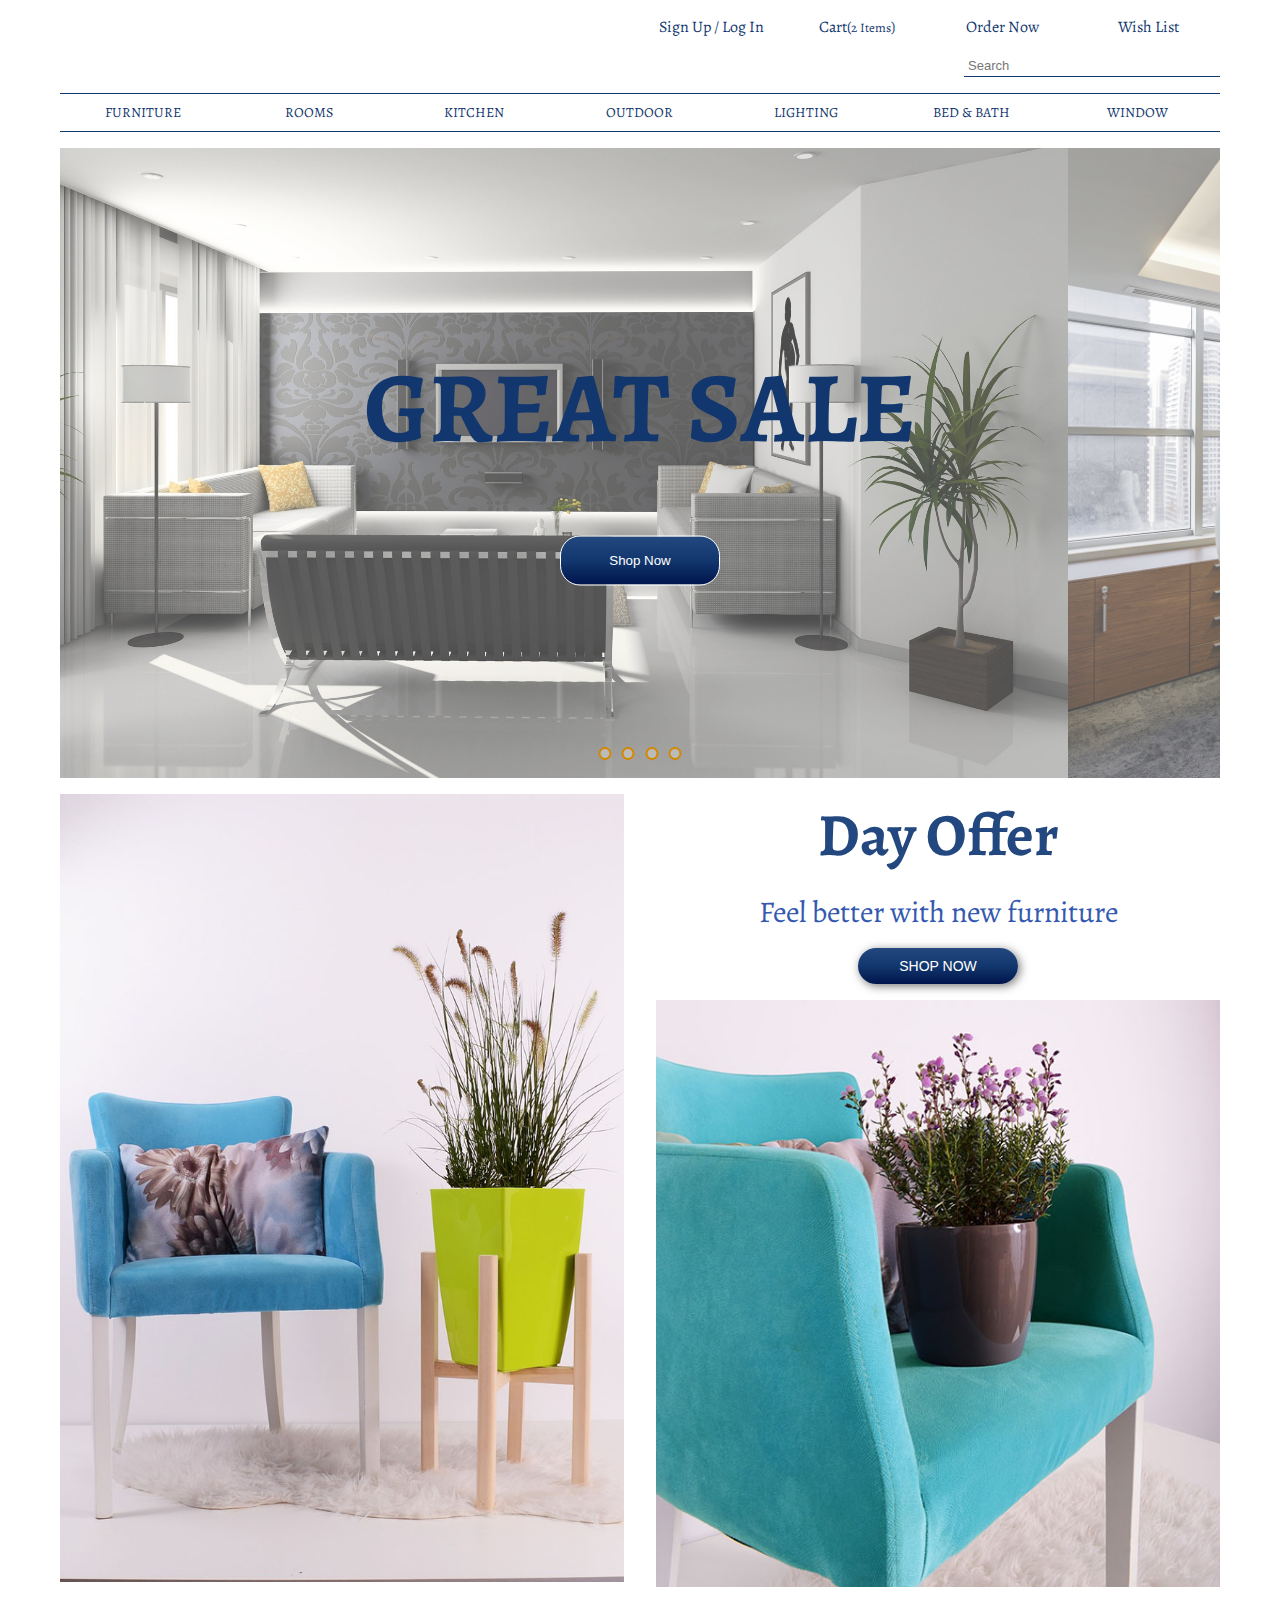
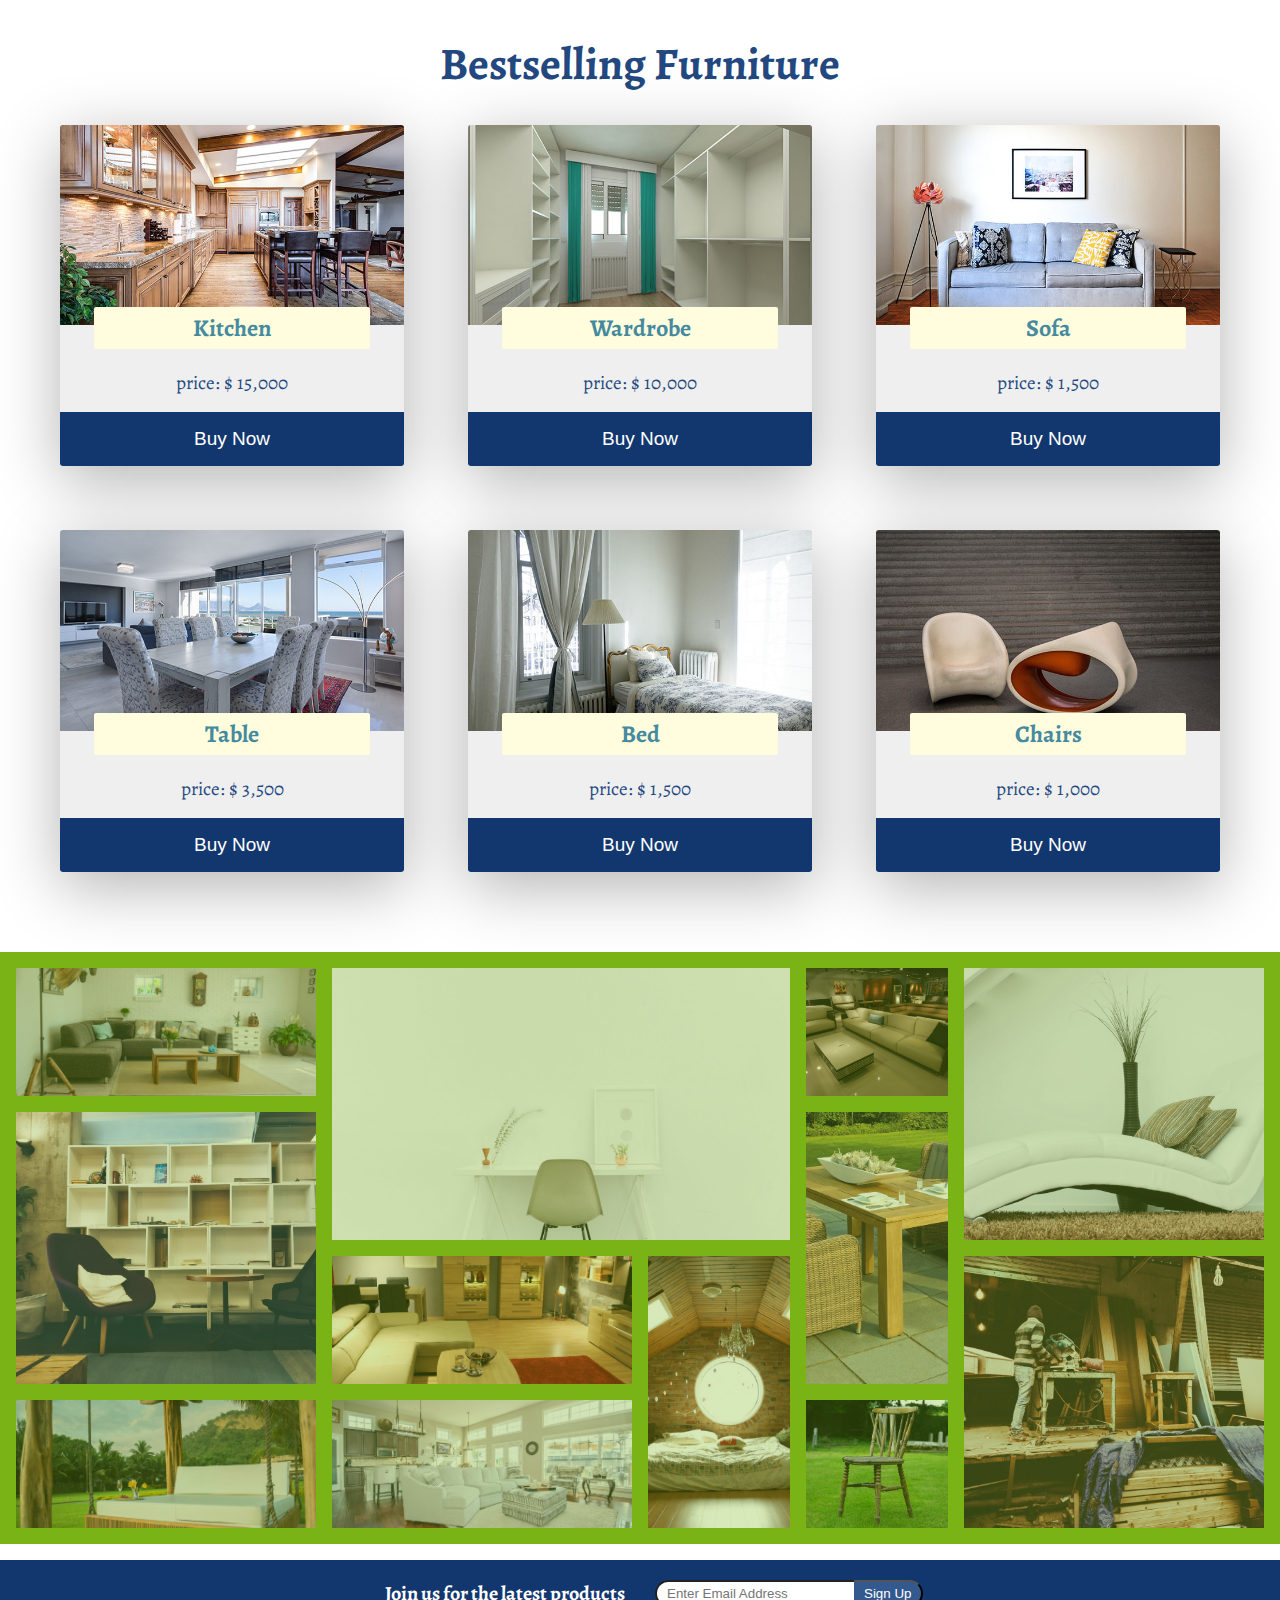
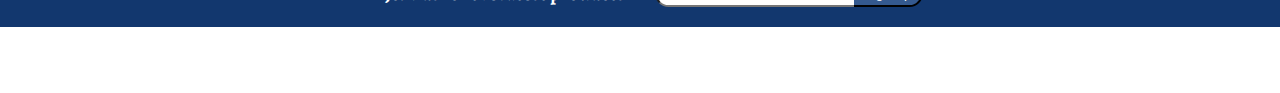
<file: index.html>
<!DOCTYPE html>
<html lang="en">
<head>
    <meta charset="UTF-8">
    <meta name="viewport" content="width=device-width, initial-scale=1.0">
    <meta http-equiv="X-UA-Compatible" content="ie=edge">
	<link rel="shortcut icon" type="image/png" href="images/logo.png">
    <link rel="stylesheet" href="https://use.fontawesome.com/releases/v5.2.0/css/all.css" integrity="sha384-hWVjflwFxL6sNzntih27bfxkr27PmbbK/iSvJ+a4+0owXq79v+lsFkW54bOGbiDQ" crossorigin="anonymous">
    <link rel="stylesheet" href="styles.css">
    <title>Furniture Store</title>
</head>
<body> 

    <!-- modal box -->
    <input type="checkbox" id="show-hide-forms" hidden>
    <div class="forms-wrapper">
        <label for="show-hide-forms" class="x-btn">&#10005;</label>
        <input type="checkbox" id="show-form" hidden>
        <div class="show-btns-wrapper">
            <label for="show-form" class="show-form-btn show-signup-form"> Sign Up</label>
            <label for="show-form" class="show-form-btn show-login-form"> Log In</label>
        </div>

        <form class="signup-form">
            <h3 class="form-heading">Sign Up</h3>
            <div class="fullname-inputs-wrapper">
                <input type="text" placeholder="First Name">
                <input type="text" placeholder="Second Name">
            </div>

            <input type="text" class="form-input" placeholder="Username">
            <input type="email" class="form-input" placeholder="Email Address">
            <input type="password" class="form-input" placeholder="Password">
            <input type="submit" value="SIGN UP" class="form-btn">
        </form>    

        <form class="login-form">
            <h3 class="form-heading">Log In</h3>
            

            
            <input type="email" class="form-input" placeholder="Email Address">
            <input type="password" class="form-input" placeholder="Password">
            <input type="submit" value="LOG IN" class="form-btn">
        </form> 
    </div>

    <!-- end of modal box -->

    <div class="container">
        <!-- navbar -->
        <ul class="social-icons">
            <li class="social-icon-item">
                <a href="#" class="social-icon-link"><i class="fab fa-facebook-square social-icon"></i></a>
            </li>
            <li class="social-icon-item">
                <a href="#" class="social-icon-link"><i class="fab fa-linkedin social-icon"></i></a>
            </li>
            <li class="social-icon-item">
                <a href="#" class="social-icon-link"><i class="fab fa-twitter-square social-icon"></i></a>
            </li>
            <li class="social-icon-item">
                <a href="#" class="social-icon-link"><i class="fab fa-instagram social-icon"></i></a>
            </li>
        </ul>

        <nav class="first-nav">
            <ul class="first-nav-list">
                <li class="first-nav-item">
                    <a href="#" class="first-nav-link">
                        <label for="show-hide-forms">
                            <i class="fas fa-sign-in-alt"></i>
                            Sign Up / Log In
                        </label>
                    </a>
                </li>
                <li class="first-nav-item">
                    <a href="#" class="first-nav-link">
                        <i class="fas fa-shopping-cart"></i>
                        Cart(<span>2 Items</span>)
                    </a>
                </li>
                <li class="first-nav-item">
                    <a href="#" class="first-nav-link"><i class="fas fa-truck"></i>Order Now</a>
                </li>
                <li class="first-nav-item">
                    <a href="#" class="first-nav-link"><i class="fas fa-heart"></i>Wish List</a>
                </li>
            </ul>
        </nav>

        <div class="search">
            <form class="search-form">
                <input type="text" class="search-input" placeholder="Search">
                <button class="search-btn"><i class="fas fa-search"></i></button>
            </form>
        </div>

        <nav class="second-nav">
            <ul class="second-nav-list">
                <li class="second-nav-item">
                    <a href="#" class="second-nav-link">Furniture</a>
                    <div class="dropdown">
                        <ul class="dropdown-first-list">
                            <li class="dropdown-list-item">
                                <a href="#" class="dropdown-list-link">Sofas</a>
                            </li>
                            <li class="dropdown-list-item">
                                <a href="#" class="dropdown-list-link">Sectionals</a>
                            </li>
                            <li class="dropdown-list-item">
                                <a href="#" class="dropdown-list-link">Daybeds & Chaises</a>
                            </li>
                            <li class="dropdown-list-item">
                                <a href="#" class="dropdown-list-link">Consolas & Credenzas</a>
                            </li>
                            <li class="dropdown-list-item">
                                <a href="#" class="dropdown-list-link">Chairs</a>
                            </li>
                            <li class="dropdown-list-item">
                                <a href="#" class="dropdown-list-link">Benches & Ottomans</a>
                            </li>
                            <li class="dropdown-list-item">
                                <a href="#" class="dropdown-list-link">Dressers & Chests</a>
                            </li>
                            <li class="dropdown-list-item">
                                <a href="#" class="dropdown-list-link">Dining Tables</a>
                            </li>
                        </ul>
                        <ul class="dropdown-second-list">
                            <li class="dropdown-list-item">
                                <a href="#" class="dropdown-list-link">Lampert</a>
                            </li>
                            <li class="dropdown-list-item">
                                <a href="#" class="dropdown-list-link">Baxter</a>
                            </li>
                            <li class="dropdown-list-item">
                                <a href="#" class="dropdown-list-link">Channing</a>
                            </li>
                            <li class="dropdown-list-item">
                                <a href="#" class="dropdown-list-link">Maxime</a>
                            </li>
                            <li class="dropdown-list-item">
                                <a href="#" class="dropdown-list-link">Talitha</a>
                            </li>
                            <li class="dropdown-list-item">
                                <a href="#" class="dropdown-list-link">Rider</a>
                            </li>
                            <li class="dropdown-list-item">
                                <a href="#" class="dropdown-list-link">Goldfinger</a>
                            </li>
                        </ul>
                        <img src="images/dropdown-image.jpg" class="dropdown-image">
                    </div>
                </li>
                <li class="second-nav-item">
                    <a href="#" class="second-nav-link">Rooms</a>
                </li>
                <li class="second-nav-item">
                    <a href="#" class="second-nav-link">Kitchen</a>
                </li>
                <li class="second-nav-item">
                    <a href="#" class="second-nav-link">Outdoor</a>
                </li>
                <li class="second-nav-item">
                    <a href="#" class="second-nav-link">Lighting</a>
                </li>
                <li class="second-nav-item">
                    <a href="#" class="second-nav-link">Bed & Bath</a>
                </li>
                <li class="second-nav-item">
                    <a href="#" class="second-nav-link">Window</a>
                </li>
            </ul>
        </nav>
        <!-- end of navbar -->

        <!-- banner -->
        <section class="banner">
            <div class="banner-content">
                <h1 class="banner-heading">Great Sale</h1>
                <button class="banner-btn">
                    <span class="banner-btn-text-one">Shop Now</span>
                    <span class="banner-btn-text-two">It's Interesting</span>
                </button>
            </div>

            <div class="slideshow">
                <button class="slide-btn slide-btn-1"></button>
                <button class="slide-btn slide-btn-2"></button>
                <button class="slide-btn slide-btn-3"></button>
                <button class="slide-btn slide-btn-4"></button>
                <div class="slideshow-wrapper">
                    <div class="slide">
                        <img src="images/slide-img-1.jpg">
                    </div>
                    <div class="slide">
                        <img src="images/slide-img-2.jpg">
                    </div>
                    <div class="slide">
                        <img src="images/slide-img-3.jpg">
                    </div>
                    <div class="slide">
                        <img src="images/slide-img-4.jpg">
                    </div>
                </div>
            </div>
        </section>
        <!-- end of banner -->

        <!-- day offer -->
        <section class="day-offer">
            <img src="images/day-offer-img-one.jpg" class="day-offer-img-one">
            <h1 class="day-offer-heading">Day Offer</h1>
            <p class="day-offer-paragraph">Feel better with new furniture</p>
            <button class="day-offer-btn">Shop Now</button>
            <img src="images/day-offer-img-two.jpg" class="day-offer-img-two">
        </section>
        <!-- end of day offer -->

        <!-- bestselling furniture -->
        <section class="bestselling-furniture">
            <h1 class="bestselling-furniture-header">
                Bestselling Furniture
            </h1>

            <div class="bestselling-furniture-cards">
                <div class="bestselling-furniture-card">
                    <img src="images/bestsellig-furniture-kitchen.jpg" class="bestselling-furniture-img">
                    <h2 class="bestselling-furniture-heading">Kitchen</h2>
                    <p class="bestselling-furniture-paragraph">price: $ 15,000</p>
                    <button class="bestselling-furniture-btn">Buy Now</button>
                </div>
                <div class="bestselling-furniture-card">
                    <img src="images/bestsellig-furniture-wardrobe.jpg" class="bestselling-furniture-img">
                    <h2 class="bestselling-furniture-heading">Wardrobe</h2>
                    <p class="bestselling-furniture-paragraph">price: $ 10,000</p>
                    <button class="bestselling-furniture-btn">Buy Now</button>
                </div>
                <div class="bestselling-furniture-card">
                    <img src="images/bestsellig-furniture-sofa.jpg" class="bestselling-furniture-img">
                    <h2 class="bestselling-furniture-heading">Sofa</h2>
                    <p class="bestselling-furniture-paragraph">price: $ 1,500</p>
                    <button class="bestselling-furniture-btn">Buy Now</button>
                </div>
                <div class="bestselling-furniture-card">
                    <img src="images/bestsellig-furniture-table.jpg" class="bestselling-furniture-img">
                    <h2 class="bestselling-furniture-heading">Table</h2>
                    <p class="bestselling-furniture-paragraph">price: $ 3,500</p>
                    <button class="bestselling-furniture-btn">Buy Now</button>
                </div>
                <div class="bestselling-furniture-card">
                    <img src="images/bestsellig-furniture-bed.jpg" class="bestselling-furniture-img">
                    <h2 class="bestselling-furniture-heading">Bed</h2>
                    <p class="bestselling-furniture-paragraph">price: $ 1,500</p>
                    <button class="bestselling-furniture-btn">Buy Now</button>
                </div>
                <div class="bestselling-furniture-card">
                    <img src="images/bestsellig-furniture-chairs.jpg" class="bestselling-furniture-img">
                    <h2 class="bestselling-furniture-heading">Chairs</h2>
                    <p class="bestselling-furniture-paragraph">price: $ 1,000</p>
                    <button class="bestselling-furniture-btn">Buy Now</button>
                </div>
            </div>
        </section>
        <!-- end of bestselling furniture -->

        <!-- gallery -->
        <section class="gallery">
            <img src="images/gallery-img-1.jpeg" class="gallery-img gallery-img-1">
            <img src="images/gallery-img-2.jpeg" class="gallery-img gallery-img-2">
            <img src="images/gallery-img-3.jpeg" class="gallery-img gallery-img-3">
            <img src="images/gallery-img-4.jpeg" class="gallery-img gallery-img-4">
            <img src="images/gallery-img-5.jpeg" class="gallery-img gallery-img-5">
            <img src="images/gallery-img-6.jpeg" class="gallery-img gallery-img-6">
            <img src="images/gallery-img-7.jpeg" class="gallery-img gallery-img-7">
            <img src="images/gallery-img-8.jpeg" class="gallery-img gallery-img-8">
            <img src="images/gallery-img-9.jpeg" class="gallery-img gallery-img-9">
            <img src="images/gallery-img-10.jpeg" class="gallery-img gallery-img-10">
            <img src="images/gallery-img-11.jpeg" class="gallery-img gallery-img-11">
            <img src="images/gallery-img-12.jpeg" class="gallery-img gallery-img-12">
        </section>
        <!-- end of gallery -->

        <!-- contact -->
        <section class="contact">
            <h1 class="contact-heading">Join us for the latest products</h1>
            <form class="contact-form" action="">
                <input type="text" class="contact-input" placeholder="Enter Email Address">
                <input type="submit" class="contact-btn" value="Sign Up">
            </form>
        </section>

        <!-- end of contact -->


        <!-- footer -->

        <footer class="footer">
            <!-- Thanks to CodeAndCreate -->
            
        </footer>


        <!-- end of footer -->

    </div>
</body>
</html>
</file>
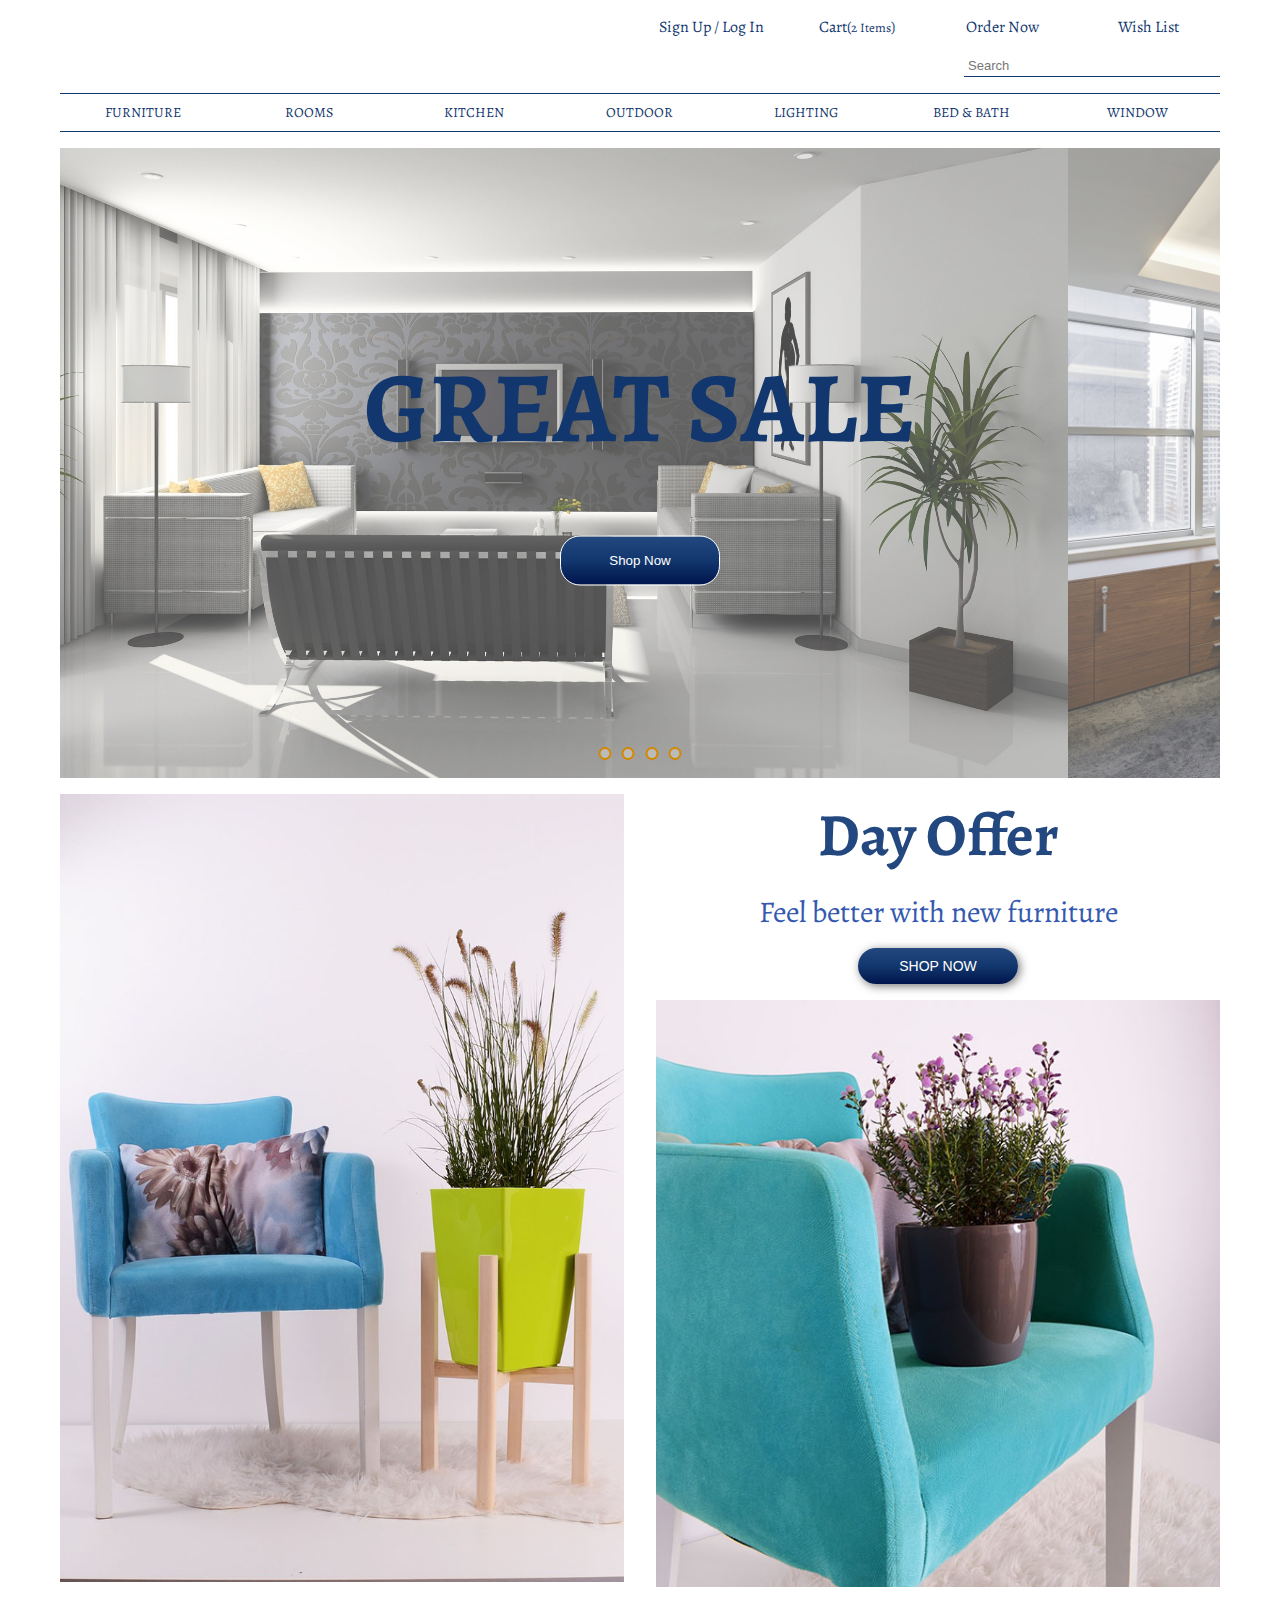
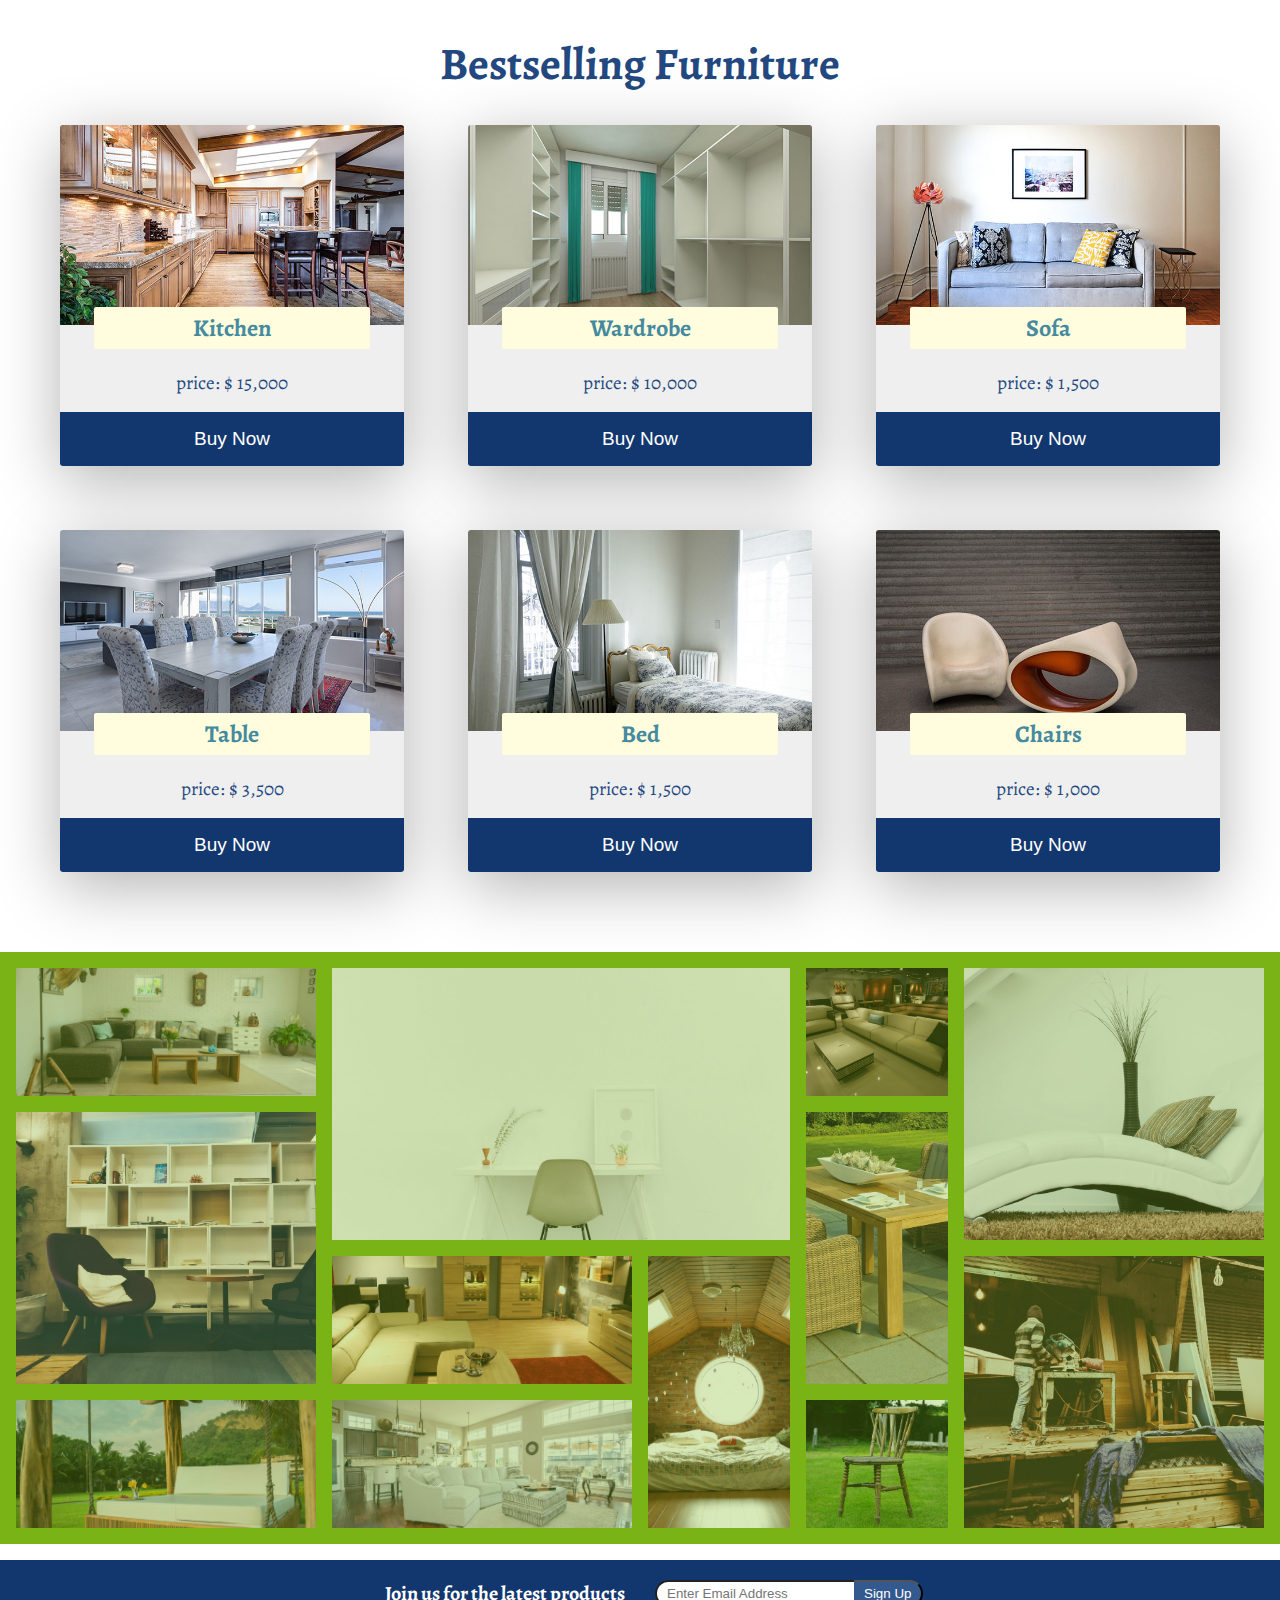
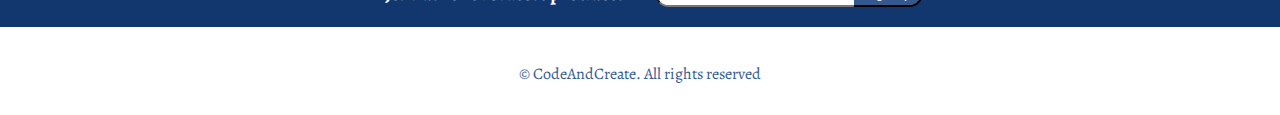
<file: index-3.html>
<!DOCTYPE html>
<html lang="en">
<head>
    <meta charset="UTF-8">
    <meta name="viewport" content="width=device-width, initial-scale=1.0">
    <meta http-equiv="X-UA-Compatible" content="ie=edge">
	<link rel="shortcut icon" type="image/png" href="images/logo.png">
    <link rel="stylesheet" href="https://use.fontawesome.com/releases/v5.2.0/css/all.css" integrity="sha384-hWVjflwFxL6sNzntih27bfxkr27PmbbK/iSvJ+a4+0owXq79v+lsFkW54bOGbiDQ" crossorigin="anonymous">
    <link rel="stylesheet" href="styles.css">
    <title>Furniture Store</title>
</head>
<body> 

    <!-- modal box -->
    <input type="checkbox" id="show-hide-forms" hidden>
    <div class="forms-wrapper">
        <label for="show-hide-forms" class="x-btn">&#10005;</label>
        <input type="checkbox" id="show-form" hidden>
        <div class="show-btns-wrapper">
            <label for="show-form" class="show-form-btn show-signup-form"> Sign Up</label>
            <label for="show-form" class="show-form-btn show-login-form"> Log In</label>
        </div>

        <form class="signup-form">
            <h3 class="form-heading">Sign Up</h3>
            <div class="fullname-inputs-wrapper">
                <input type="text" placeholder="First Name">
                <input type="text" placeholder="Second Name">
            </div>

            <input type="text" class="form-input" placeholder="Username">
            <input type="email" class="form-input" placeholder="Email Address">
            <input type="password" class="form-input" placeholder="Password">
            <input type="submit" value="SIGN UP" class="form-btn">
        </form>    

        <form class="login-form">
            <h3 class="form-heading">Log In</h3>
            

            
            <input type="email" class="form-input" placeholder="Email Address">
            <input type="password" class="form-input" placeholder="Password">
            <input type="submit" value="LOG IN" class="form-btn">
        </form> 
    </div>

    <!-- end of modal box -->

    <div class="container">
        <!-- navbar -->
        <ul class="social-icons">
            <li class="social-icon-item">
                <a href="#" class="social-icon-link"><i class="fab fa-facebook-square social-icon"></i></a>
            </li>
            <li class="social-icon-item">
                <a href="#" class="social-icon-link"><i class="fab fa-linkedin social-icon"></i></a>
            </li>
            <li class="social-icon-item">
                <a href="#" class="social-icon-link"><i class="fab fa-twitter-square social-icon"></i></a>
            </li>
            <li class="social-icon-item">
                <a href="#" class="social-icon-link"><i class="fab fa-instagram social-icon"></i></a>
            </li>
        </ul>

        <nav class="first-nav">
            <ul class="first-nav-list">
                <li class="first-nav-item">
                    <a href="#" class="first-nav-link">
                        <label for="show-hide-forms">
                            <i class="fas fa-sign-in-alt"></i>
                            Sign Up / Log In
                        </label>
                    </a>
                </li>
                <li class="first-nav-item">
                    <a href="#" class="first-nav-link">
                        <i class="fas fa-shopping-cart"></i>
                        Cart(<span>2 Items</span>)
                    </a>
                </li>
                <li class="first-nav-item">
                    <a href="#" class="first-nav-link"><i class="fas fa-truck"></i>Order Now</a>
                </li>
                <li class="first-nav-item">
                    <a href="#" class="first-nav-link"><i class="fas fa-heart"></i>Wish List</a>
                </li>
            </ul>
        </nav>

        <div class="search">
            <form class="search-form">
                <input type="text" class="search-input" placeholder="Search">
                <button class="search-btn"><i class="fas fa-search"></i></button>
            </form>
        </div>

        <nav class="second-nav">
            <ul class="second-nav-list">
                <li class="second-nav-item">
                    <a href="#" class="second-nav-link">Furniture</a>
                    <div class="dropdown">
                        <ul class="dropdown-first-list">
                            <li class="dropdown-list-item">
                                <a href="#" class="dropdown-list-link">Sofas</a>
                            </li>
                            <li class="dropdown-list-item">
                                <a href="#" class="dropdown-list-link">Sectionals</a>
                            </li>
                            <li class="dropdown-list-item">
                                <a href="#" class="dropdown-list-link">Daybeds & Chaises</a>
                            </li>
                            <li class="dropdown-list-item">
                                <a href="#" class="dropdown-list-link">Consolas & Credenzas</a>
                            </li>
                            <li class="dropdown-list-item">
                                <a href="#" class="dropdown-list-link">Chairs</a>
                            </li>
                            <li class="dropdown-list-item">
                                <a href="#" class="dropdown-list-link">Benches & Ottomans</a>
                            </li>
                            <li class="dropdown-list-item">
                                <a href="#" class="dropdown-list-link">Dressers & Chests</a>
                            </li>
                            <li class="dropdown-list-item">
                                <a href="#" class="dropdown-list-link">Dining Tables</a>
                            </li>
                        </ul>
                        <ul class="dropdown-second-list">
                            <li class="dropdown-list-item">
                                <a href="#" class="dropdown-list-link">Lampert</a>
                            </li>
                            <li class="dropdown-list-item">
                                <a href="#" class="dropdown-list-link">Baxter</a>
                            </li>
                            <li class="dropdown-list-item">
                                <a href="#" class="dropdown-list-link">Channing</a>
                            </li>
                            <li class="dropdown-list-item">
                                <a href="#" class="dropdown-list-link">Maxime</a>
                            </li>
                            <li class="dropdown-list-item">
                                <a href="#" class="dropdown-list-link">Talitha</a>
                            </li>
                            <li class="dropdown-list-item">
                                <a href="#" class="dropdown-list-link">Rider</a>
                            </li>
                            <li class="dropdown-list-item">
                                <a href="#" class="dropdown-list-link">Goldfinger</a>
                            </li>
                        </ul>
                        <img src="images/dropdown-image.jpg" class="dropdown-image">
                    </div>
                </li>
                <li class="second-nav-item">
                    <a href="#" class="second-nav-link">Rooms</a>
                </li>
                <li class="second-nav-item">
                    <a href="#" class="second-nav-link">Kitchen</a>
                </li>
                <li class="second-nav-item">
                    <a href="#" class="second-nav-link">Outdoor</a>
                </li>
                <li class="second-nav-item">
                    <a href="#" class="second-nav-link">Lighting</a>
                </li>
                <li class="second-nav-item">
                    <a href="#" class="second-nav-link">Bed & Bath</a>
                </li>
                <li class="second-nav-item">
                    <a href="#" class="second-nav-link">Window</a>
                </li>
            </ul>
        </nav>
        <!-- end of navbar -->

        <!-- banner -->
        <section class="banner">
            <div class="banner-content">
                <h1 class="banner-heading">Great Sale</h1>
                <button class="banner-btn">
                    <span class="banner-btn-text-one">Shop Now</span>
                    <span class="banner-btn-text-two">It's Interesting</span>
                </button>
            </div>

            <div class="slideshow">
                <button class="slide-btn slide-btn-1"></button>
                <button class="slide-btn slide-btn-2"></button>
                <button class="slide-btn slide-btn-3"></button>
                <button class="slide-btn slide-btn-4"></button>
                <div class="slideshow-wrapper">
                    <div class="slide">
                        <img src="images/slide-img-1.jpg">
                    </div>
                    <div class="slide">
                        <img src="images/slide-img-2.jpg">
                    </div>
                    <div class="slide">
                        <img src="images/slide-img-3.jpg">
                    </div>
                    <div class="slide">
                        <img src="images/slide-img-4.jpg">
                    </div>
                </div>
            </div>
        </section>
        <!-- end of banner -->

        <!-- day offer -->
        <section class="day-offer">
            <img src="images/day-offer-img-one.jpg" class="day-offer-img-one">
            <h1 class="day-offer-heading">Day Offer</h1>
            <p class="day-offer-paragraph">Feel better with new furniture</p>
            <button class="day-offer-btn">Shop Now</button>
            <img src="images/day-offer-img-two.jpg" class="day-offer-img-two">
        </section>
        <!-- end of day offer -->

        <!-- bestselling furniture -->
        <section class="bestselling-furniture">
            <h1 class="bestselling-furniture-header">
                Bestselling Furniture
            </h1>

            <div class="bestselling-furniture-cards">
                <div class="bestselling-furniture-card">
                    <img src="images/bestsellig-furniture-kitchen.jpg" class="bestselling-furniture-img">
                    <h2 class="bestselling-furniture-heading">Kitchen</h2>
                    <p class="bestselling-furniture-paragraph">price: $ 15,000</p>
                    <button class="bestselling-furniture-btn">Buy Now</button>
                </div>
                <div class="bestselling-furniture-card">
                    <img src="images/bestsellig-furniture-wardrobe.jpg" class="bestselling-furniture-img">
                    <h2 class="bestselling-furniture-heading">Wardrobe</h2>
                    <p class="bestselling-furniture-paragraph">price: $ 10,000</p>
                    <button class="bestselling-furniture-btn">Buy Now</button>
                </div>
                <div class="bestselling-furniture-card">
                    <img src="images/bestsellig-furniture-sofa.jpg" class="bestselling-furniture-img">
                    <h2 class="bestselling-furniture-heading">Sofa</h2>
                    <p class="bestselling-furniture-paragraph">price: $ 1,500</p>
                    <button class="bestselling-furniture-btn">Buy Now</button>
                </div>
                <div class="bestselling-furniture-card">
                    <img src="images/bestsellig-furniture-table.jpg" class="bestselling-furniture-img">
                    <h2 class="bestselling-furniture-heading">Table</h2>
                    <p class="bestselling-furniture-paragraph">price: $ 3,500</p>
                    <button class="bestselling-furniture-btn">Buy Now</button>
                </div>
                <div class="bestselling-furniture-card">
                    <img src="images/bestsellig-furniture-bed.jpg" class="bestselling-furniture-img">
                    <h2 class="bestselling-furniture-heading">Bed</h2>
                    <p class="bestselling-furniture-paragraph">price: $ 1,500</p>
                    <button class="bestselling-furniture-btn">Buy Now</button>
                </div>
                <div class="bestselling-furniture-card">
                    <img src="images/bestsellig-furniture-chairs.jpg" class="bestselling-furniture-img">
                    <h2 class="bestselling-furniture-heading">Chairs</h2>
                    <p class="bestselling-furniture-paragraph">price: $ 1,000</p>
                    <button class="bestselling-furniture-btn">Buy Now</button>
                </div>
            </div>
        </section>
        <!-- end of bestselling furniture -->

        <!-- gallery -->
        <section class="gallery">
            <img src="images/gallery-img-1.jpeg" class="gallery-img gallery-img-1">
            <img src="images/gallery-img-2.jpeg" class="gallery-img gallery-img-2">
            <img src="images/gallery-img-3.jpeg" class="gallery-img gallery-img-3">
            <img src="images/gallery-img-4.jpeg" class="gallery-img gallery-img-4">
            <img src="images/gallery-img-5.jpeg" class="gallery-img gallery-img-5">
            <img src="images/gallery-img-6.jpeg" class="gallery-img gallery-img-6">
            <img src="images/gallery-img-7.jpeg" class="gallery-img gallery-img-7">
            <img src="images/gallery-img-8.jpeg" class="gallery-img gallery-img-8">
            <img src="images/gallery-img-9.jpeg" class="gallery-img gallery-img-9">
            <img src="images/gallery-img-10.jpeg" class="gallery-img gallery-img-10">
            <img src="images/gallery-img-11.jpeg" class="gallery-img gallery-img-11">
            <img src="images/gallery-img-12.jpeg" class="gallery-img gallery-img-12">
        </section>
        <!-- end of gallery -->

        <!-- contact -->
        <section class="contact">
            <h1 class="contact-heading">Join us for the latest products</h1>
            <form class="contact-form" action="">
                <input type="text" class="contact-input" placeholder="Enter Email Address">
                <input type="submit" class="contact-btn" value="Sign Up">
            </form>
        </section>

        <!-- end of contact -->


        <!-- footer -->

        <footer class="footer">
            <p>&copy CodeAndCreate. All rights reserved</p>
        </footer>


        <!-- end of footer -->

    </div>
</body>
</html>
</file>
<file: styles.css>
@import url('https://fonts.googleapis.com/css?family=Alegreya');


html {
    font-size: 62.5%;
}

body {
    box-sizing: border-box;
    font-family: 'Alegreya', serif;
}

* {
    margin: 0;
    padding: 0;
}


/* navbar */

.container {
    display: grid;
    grid-template-columns: minmax(6rem, 1fr) repeat(8, minmax(min-content, 16rem)) minmax(6rem, 1fr);
    grid-template-rows: repeat(3, min-content) 70vh repeat(5, min-content);
    grid-row-gap: 1.6rem;
    margin-top: 1.6rem;
}

.social-icons {
    grid-column: 2 /4;
    grid-row: 1/ 2;
    list-style: none;
    display: grid;
    grid-template-columns: repeat(auto-fit, minmax(5rem, 1fr));
    align-items: center;
}

.social-icon {
    font-size: 1.8rem;
    color: #12376e;
    transition: all .2s;
}

.social-icon:hover {
    color: #34598f;
    transform: rotateZ(360deg);
}

.first-nav {
    grid-column: 6 / 10;
    grid-row: 1 / 2;
}

.first-nav-list {
    display: grid;
    grid-template-columns: repeat(auto-fit, minmax(10rem, 1fr));
    list-style: none;
}

.first-nav-link {
    text-decoration: none;
    font-size: 1.6rem;
    color: #12376e;
    display: inline-block;
    width: 100%;
    text-align: center;
}

.first-nav-link::after {
    content: "";
    width: 0;
    height: .1rem;
    background-color: #12376e;
    display: block;
    margin: auto;
    transition: width .2s cubic-bezier(.55, 0, .98, .54);
}

.first-nav-link:hover::after {
    width: 100%;
}

.first-nav-link span {
    font-size: 1.3rem;
    color: 34598f;
}

.first-nav-link i {
    font-size: 1.3rem;
    margin-right: .3rem;
}

.search {
    grid-column: 8 / 10;
    grid-row: 2 / 3;
}

.search-form {
    display: grid;
    grid-template-columns: repeat(10, 10%);
}

.search-input {
    grid-column: 3 / -1;
    grid-row: 1 / 2;
    padding: .3rem .4rem;
    font-size: 1.3rem;
    border: none;
    border-bottom: .1rem solid #12376e;
    outline: none;
}

.search-btn {
    grid-column: 10 / -1;
    grid-row: 1 / 2;
    border: none;
    background-color: transparent;
    cursor: pointer;
}

.second-nav {
    grid-column: 2 / 10;
    grid-row: 3 / 4;
    border-top: .1rem solid #12376e;
    border-bottom: .1rem solid #12376e;
}

.second-nav-list {
    display: grid;
    grid-template-columns: repeat(auto-fit, minmax(10rem, 1fr));
    list-style: none;
}

.second-nav-link {
    text-align: center;
    display: grid;
    text-transform: uppercase;
    text-decoration: none;
    font-size: 1.4rem;
    color: #12376e;
    padding: .8rem 0;
    transition: all .5s .3s;
}

.second-nav-item:hover .second-nav-link {
    background-color: #12376e;
    color: #fff;
}

.second-nav-link::before,
.second-nav-link::after {
    content: "";
    width: 0;
    height: .1rem;
    background-color: #12376e;
    display: block;
    transition: width .3s cubic-bezier(.55, 0, .98, .54), background-color .5s .3s;
}


.second-nav-link::after {
    justify-self: end;
}

.second-nav-item:hover .second-nav-link::before,
.second-nav-item:hover .second-nav-link::after {
    width: 100%;
    background-color: #fff;
}

.second-nav-item:first-child {
    position: relative;
    
}

.dropdown {
    position: absolute;
    top: 100%;
    width: 70rem;
    background-color: #fffeee;
    padding: 1.6rem;
    display: grid;
    grid-template-columns: repeat(7, 10rem);
    visibility: hidden;
    opacity: 0;
    z-index: 100;
    transition: all 1s;
}

.second-nav-item:first-child:hover .dropdown {
    visibility: visible;
    opacity: 1;
}

.dropdown-first-list {
    grid-column: 1 /3;
}

.dropdown-second-list {
    grid-column: 3 / 5;
}

.dropdown-image {
    grid-column: 5 / -1;
    width: 100%;
}

.dropdown-list-item {
    list-style: none;
}

.dropdown-list-link {
    font-size: 1.3rem;
    text-decoration: none;
    text-transform: uppercase;
    color: #34598f;
    margin: 0 0 1rem 1.6rem;
    display: block;
}
.dropdown-list-link:hover {
    color: #458a9f;
}
/* end of navbar */

/* banner */

.banner {
    grid-column: 2 / 10;
    grid-row: 4 / 5;
    position: relative;
}

.banner-content {
    position: absolute;
    top: 50%;
    left: 50%;
    transform: translate(-50%, -50%);
    text-transform: uppercase;
    text-align: center;
    z-index: 50;
}

.banner-heading {
    font-size: 10rem;
    color: #12376e;
    margin-bottom: 6rem;
}

.banner-btn {
    width: 16rem;
    height: 5rem;
    background: linear-gradient(to top, #00154c, #12376e, #23487f);
    color: #fff;
    cursor: pointer;
    border: .1rem solid #fff;
    border-radius: 2rem;
    outline: none;
    position: relative;
    overflow: hidden;
}

.banner-btn-text-one {
    position: absolute;
    top: 50%;
    left: 0;
    transform: translateY(-50%);
    width: 100%;
    transition: top .2s ease-in;
}

.banner-btn-text-two {
    position: absolute;
    top: 150%;
    left: 0;
    transform: translateY(-50%);
    width: 100%;
    transition: top .2s ease-in;
}

.banner-btn:hover .banner-btn-text-one {
    top: -100%;
    
}

.banner-btn:hover .banner-btn-text-two {
    top: 50%;
    
}

.slideshow {
   height: 100%;
   overflow: hidden;
}

.slideshow-wrapper {
    display: flex;
    width: 400%;
    height: 100%;
    position: relative;
    animation: slideshow 20s infinite;
}

.slide img {
    width: 100%;
    height: 100%;
    object-fit: cover;
    opacity: .7;
}

@keyframes slideshow {
    0% {left: 0}

    10% {left: 0}

    15% {left: -100%}

    25% {left: -100%}

    30% {left: -200%}

    40% {left: -200%}

    45% {left: -300%}

    55% {left: -300%}

    60% {left: -200%}

    70% {left: -200%}

    75% {left: -100%}

    85% {left: -100%}

    90% {left: 0}
}

.slide-btn {
    width: 1.3rem;
    height: 1.3rem;
    background-color: #bbb;
    border: .2rem solid #d38800;
    border-radius: 50%;
    cursor: pointer;
    outline: none;
    position: absolute;
    top: 95%;
    transform: translateX(-50%);
    z-index: 10;
}

.slide-btn:focus {
    background-color: #12376e;
}

.slide-btn-1 {
    left: 47%;
}

.slide-btn-2 {
    left: 49%;
}

.slide-btn-3 {
    left: 51%;
}

.slide-btn-4 {
    left: 53%;
}

.slide-btn-1:focus ~ .slideshow-wrapper {
    animation: none;
    left: 0;
}

.slide-btn-2:focus ~ .slideshow-wrapper {
    animation: none;
    left: -100%;
}

.slide-btn-3:focus ~ .slideshow-wrapper {
    animation: none;
    left: -200%;
}

.slide-btn-4:focus ~ .slideshow-wrapper {
    animation: none;
    left: -300%;
}
/* end of banner */

/* day offer */

.day-offer {
    grid-column: 2 / 10;
    grid-row: 5 / 6;
    display: grid;
    grid-template-columns: repeat(4, 1fr);
    grid-template-rows: repeat(4, min-content);
    grid-gap: 1.6rem 3.2rem;
    justify-items: center;
}

.day-offer-img-one {
    grid-column: 1 / 3;
    grid-row: 1 / -1;
    width: 100%;
}

.day-offer-heading {
    grid-column: 3 / -1;
    grid-row: 1 / 2;
    font-size: 6rem;   
    color: #23487f;
}

.day-offer-paragraph {
    grid-column: 3 / -1;
    grid-row: 2 / 3;
    font-size: 3rem;
    color: #3459af;
}

.day-offer-btn {
    grid-column: 3 / -1;
    grid-row: 3 / 4;
    width: 16rem;
    padding: 1rem;
    font-size: 1.4rem;
    color: #fff;
    background: linear-gradient(to top, #00154c, #12376e, #23487f);
    border: none;
    border-radius: 5rem;
    text-transform: uppercase;
    outline: none;
    box-shadow: .2rem .2rem 1rem #777;
    cursor: pointer;
}

.day-offer-btn:hover {
    box-shadow: .2rem .2rem 2rem #777;
}

.day-offer-img-two {
    grid-column: 3 / -1;
    grid-row: 4 / -1;
    width: 100%;
    align-self: end;
}
/* end of day offer */

/* best selling furnitures */

.bestselling-furniture {
    grid-column: 2 / 10;
    grid-row: 6 / 7;
}

.bestselling-furniture-header {
    font-size: 4.5rem;
    color: #23487f;
    text-align: center;
    margin: 3rem 0;
}

.bestselling-furniture-cards {
    display: grid;
    grid-template-columns: repeat(auto-fit, minmax(30rem, 1fr));
    grid-gap: 6.4rem;
}

.bestselling-furniture-card {
    background-color: #efefef;
    box-shadow: 0 1.5rem 6rem rgba(0, 0, 0, .3);
}

.bestselling-furniture-img{
    width: 100%;
    border-radius: .3rem .3rem 0 0 ;
}

.bestselling-furniture-heading {
    background-color: #fffddd;
    width: 80%;
    margin: auto;
    text-align: center;
    font-size: 2.4rem;
    color: #458a9f;
    padding: .5rem 0;
    border-radius: .2rem;
    transform: translateY(-50%);
}

.bestselling-furniture-paragraph {
    font-size: 1.9rem;
    color: #23487f;
    text-align: center;
    margin-bottom: 1.6rem;

}


.bestselling-furniture-btn {
    width: 100%;
    padding: 1.6rem 0;
    background-color: #12376e;
    font-size: 1.9rem;
    color: #fff;
    border: none;
    border-radius: 0 0 .3rem .3rem;
}

.bestselling-furniture-btn:hover {
    background-color: #23487f;
}
/* end of best selling furnitures */

/* gallery */

.gallery {
    grid-column: 1 / -1;
    grid-row: 7 / 8;
    display: grid;
    grid-template-columns: repeat(8, minmax(1rem, 1fr));
    grid-template-rows: repeat(4, 10vw);
    grid-gap: 1.6rem;
    margin-top: 6.4rem;
    background-color: #79b316;
    padding: 1.6rem;
    
}

.gallery-img {
    width: 100%;
    height: 100%;
    object-fit: cover;
    opacity: .7;
    transition: opacity .6s;
}

.gallery-img:hover {
    opacity: 1;
}

.gallery-img-1 {
    grid-column: 1/3;
    grid-row: 1/2;
}

.gallery-img-2 {
    grid-column: 3/6;
    grid-row: 1/3;
}

.gallery-img-3 {
    grid-column: 6/7;
    grid-row: 1/2;
}

.gallery-img-4 {
    grid-column: 7/9;
    grid-row: 1/3;
}

.gallery-img-5 {
    grid-column: 1/3;
    grid-row: 2/4;
}

.gallery-img-6 {
    grid-column: 3/5;
    grid-row: 3/4;
}

.gallery-img-7 {
    grid-column: 6/7;
    grid-row: 2/4;
}

.gallery-img-8 {
    grid-column: 5/6;
    grid-row: 3/5;
}

.gallery-img-9 {
    grid-column: 1/3;
    grid-row: 4/5;
}

.gallery-img-10 {
    grid-column: 3/5;
    grid-row: 4/5;
}

.gallery-img-11 {
    grid-column: 6/7;
    grid-row: 4/5;
}

.gallery-img-12 {
    grid-column:7/9;
    grid-row: 3/5;
}
/* end of gallery */

/* contact */

.contact {
    grid-column: 1/ -1;
    grid-row: 8/9;
    display: grid;
    grid-template-columns: repeat(2, 1fr);
    grid-column-gap: 3rem;
    background-color: #12376e;
    padding: 2rem 0;
}

.contact-heading {
    justify-self: end;
    font-size: 2rem;
    color: #fff;
}

.contact-form {
    display: flex;
}

.contact-form input {
    outline: 0;
    padding: .4rem 1rem;
    border: .1remsolid #fff;
}

.contact-input {
    border-radius: 5rem 0 0 5rem;
    border-right: none;
}

.contact-btn{
    border-radius: 0 5rem 5rem 0;
    border-left: none;
    background-color: #34598f;
    color: #fff;
    cursor: pointer;
    transition: background-color .4s;
}

.contact-btn:hover {
    background-color: #12376e;
}

/* end of contact */

/* footer */

.footer {
    grid-column: 2/10;
    grid-row: 9/10;
    text-align: center;
    font-size: 1.6rem;
    padding: 2rem 0 3rem 0;
    color: #34598f;
}

/* end of footer */


/* modal box */

.forms-wrapper {
    background-color: #eee;
    position: fixed;
    top: 25%;
    left: 50%;
    transform: translate(-50%);
    z-index: 1000;
    padding: 2rem;
    border: .1rem solid #34598f;
    border-radius: .3rem;
    display: none;
}

.show-btns-wrapper{
    display: flex;
    padding: 1rem;
}

.show-form-btn {
    flex: 0 1 50%;
    background-color: #12376e;
    font-size: 1.5rem;
    color: #fff;
    padding: 1rem;
    text-transform: uppercase;
    letter-spacing: .2rem;
    text-align: center;
    border: .1rem solid #eee;
    cursor: pointer;
}

.form-heading {
    font-size: 2rem;
    color: #12376e;
    text-transform: uppercase;
    padding: 1rem 0 0 .2rem;
}

.forms-wrapper form {
    width: 50rem;
    padding: 1rem;
}

.forms-wrapper form input:not(.form-btn) {
    background-color: #fff;
    color: #777;
    padding: 1.3rem;
    margin: .3rem 0;
    border: .2rem solid #eee;
    box-sizing: border-box;
    outline: none;
}

.fullname-inputs-wrapper{
    display: flex;
}

.fullname-inputs-wrapper input{
    width: 50%;
}

.form-input {
    width: 100%;
}

.form-btn {
    width: 35%;
    background-color: #d38800;
    color: #fff;
    letter-spacing: .3rem;
    padding: 1rem;
    border: none;
    margin-top: .5rem;
}

.x-btn {
    font-size: 2rem;
    color: #00154c;
    font-weight: bolder;
    position: absolute;
    bottom: 3.3rem;
    right: 3.5rem;
    cursor: pointer;
}

.login-form {
    display: none;
}

.show-signup-form {
    color: #888;
    background-color: #34598f;
    pointer-events: none;
}

#show-form:checked ~ .show-btns-wrapper
.show-login-form {
    color: #888;
    background-color: #34598f;
    pointer-events: none;
}

#show-form:checked ~ .show-btns-wrapper
.show-signup-form {
    color: #fff;
    background-color: #12376e;
    pointer-events: initial;
}

#show-form:checked ~ .signup-form {
    display: none;
}

#show-form:checked ~ .login-form {
    display: block;
}

#show-hide-forms:checked ~ .forms-wrapper {
    display: block;
    animation: anim .5s;
}

#show-hide-forms:checked ~ .container {
    pointer-events: none;
    opacity: .6;
}

.first-nav-link label{
    cursor: pointer;
}

@keyframes anim {
    0% {
        left: 40%;
    }

    50% {
        left: 60%
    }

    75% {
        left: 45;;
    }

    100% { 
        left: 50%;
    }
}
/* end of modal box */

/* responsive */

@media (max-width: 1250px) {
    .banner-heading {
        font-size: 8rem;
    }

    .day-offer-heading {
        font-size: 5rem;
    }

    .day-offer-paragraph {
        font-size: 3rem;
    }
}


@media (max-width: 1000px) {
    .container {
        grid-template-columns: minmax(4rem, 1fr) repeat(8, minmax(min-content, 16rem)) minmax(4rem, 1fr);
    }

    .social-icons {
        grid-column: 2 / 5;
        grid-row: 2 / 3;
    }

    .first-nav {
        grid-column: 2 / 10;
    }

    .banner-heading {
        font-size: 5rem;
    }

    .day-offer-heading {
        font-size: 4.5rem;
    }

    .day-offer-paragraph {
        font-size: 2.5rem;
    }

    .day-offer-img-one {
        align-self: end;
    }

    .forms-wrapper form {
        width: 40rem;
    }
}

@media (max-width: 800px) {
    .container {
        grid-template-columns: minmax(2rem, 1fr) repeat(8, minmax(min-content, 16rem)) minmax(2rem, 1fr);
        grid-template-rows: repeat(3, min-content) 50vh repeat(5, min-content);
    }

    .social-icons {
        grid-column: 2/ 6;
    }

    .dropdown {
        width: 52.5rem;
        grid-template-columns: repeat(7, 7.5rem);
    }

    .dropdown-list-link {
        margin-bottom: .7rem;
    }

    .dropdown-image {
        height: 100%;
        object-fit: cover;
    }

    .banner-btn {
        width: 14rem;
        height: 4rem;
    }

    .slide-btn-1 {
        left: 45.5%;
    }
    
    .slide-btn-2 {
        left: 48.4%;
    }
    
    .slide-btn-3 {
        left: 51.5%;
    }
    
    .slide-btn-4 {
        left: 54.5%;
    }

    .day-offer-heading {
        font-size: 4rem;
    }

    .day-offer-paragraph {
        font-size: 2rem;
    }

    .day-offer-btn {
        width: 13rem;
        padding: .8rem;
    }
}

@media (max-width: 600px) {
    .container {
        grid-template-columns: minmax(1rem, 1fr) repeat(8, minmax(min-content, 16rem)) minmax(1rem, 1fr);
    }

    .first-nav-list {
        grid-template-columns: repeat(auto-fit, minmax(12rem, 1fr));
        grid-row-gap: 1rem;
    }

    .social-icons {
        grid-column: 2 / 7;
        grid-template-columns: repeat(auto-fit, minmax(2rem, 1fr));
    }

    .dropdown {
        width: 30rem;
        grid-template-columns: repeat(4, 7.5rem);
    }

    .dropdown-image {
        display: none;
    }

    .banner-heading {
        font-size: 4rem;
    }

    .banner-btn {
        transform: translateY(-2.5rem);
        height: 3.5rem;
    }

    .slide-btn {
        top: 90%;
    }

    .slide-btn-1 {
        left: 44%;
    }
    
    .slide-btn-2 {
        left: 48%;
    }
    
    .slide-btn-3 {
        left: 52%;
    }
    
    .slide-btn-4 {
        left: 56%;
    }

    .day-offer {
         grid-column-gap: 1.4rem;
    }     

    .gallery {
        grid-gap: 1rem;
        padding: 1rem;
    }

    .contact {
        grid-template-columns: 1fr;
        grid-row-gap: 2rem;
    }

    .contact-heading {
        font-size: 1.8rem;
        justify-self: center;
    }

    .contact-form {
        justify-self: center;
    }

    .forms-wrapper form {
        width: 30rem;
    }
}



/* end of responsive */
</file>
